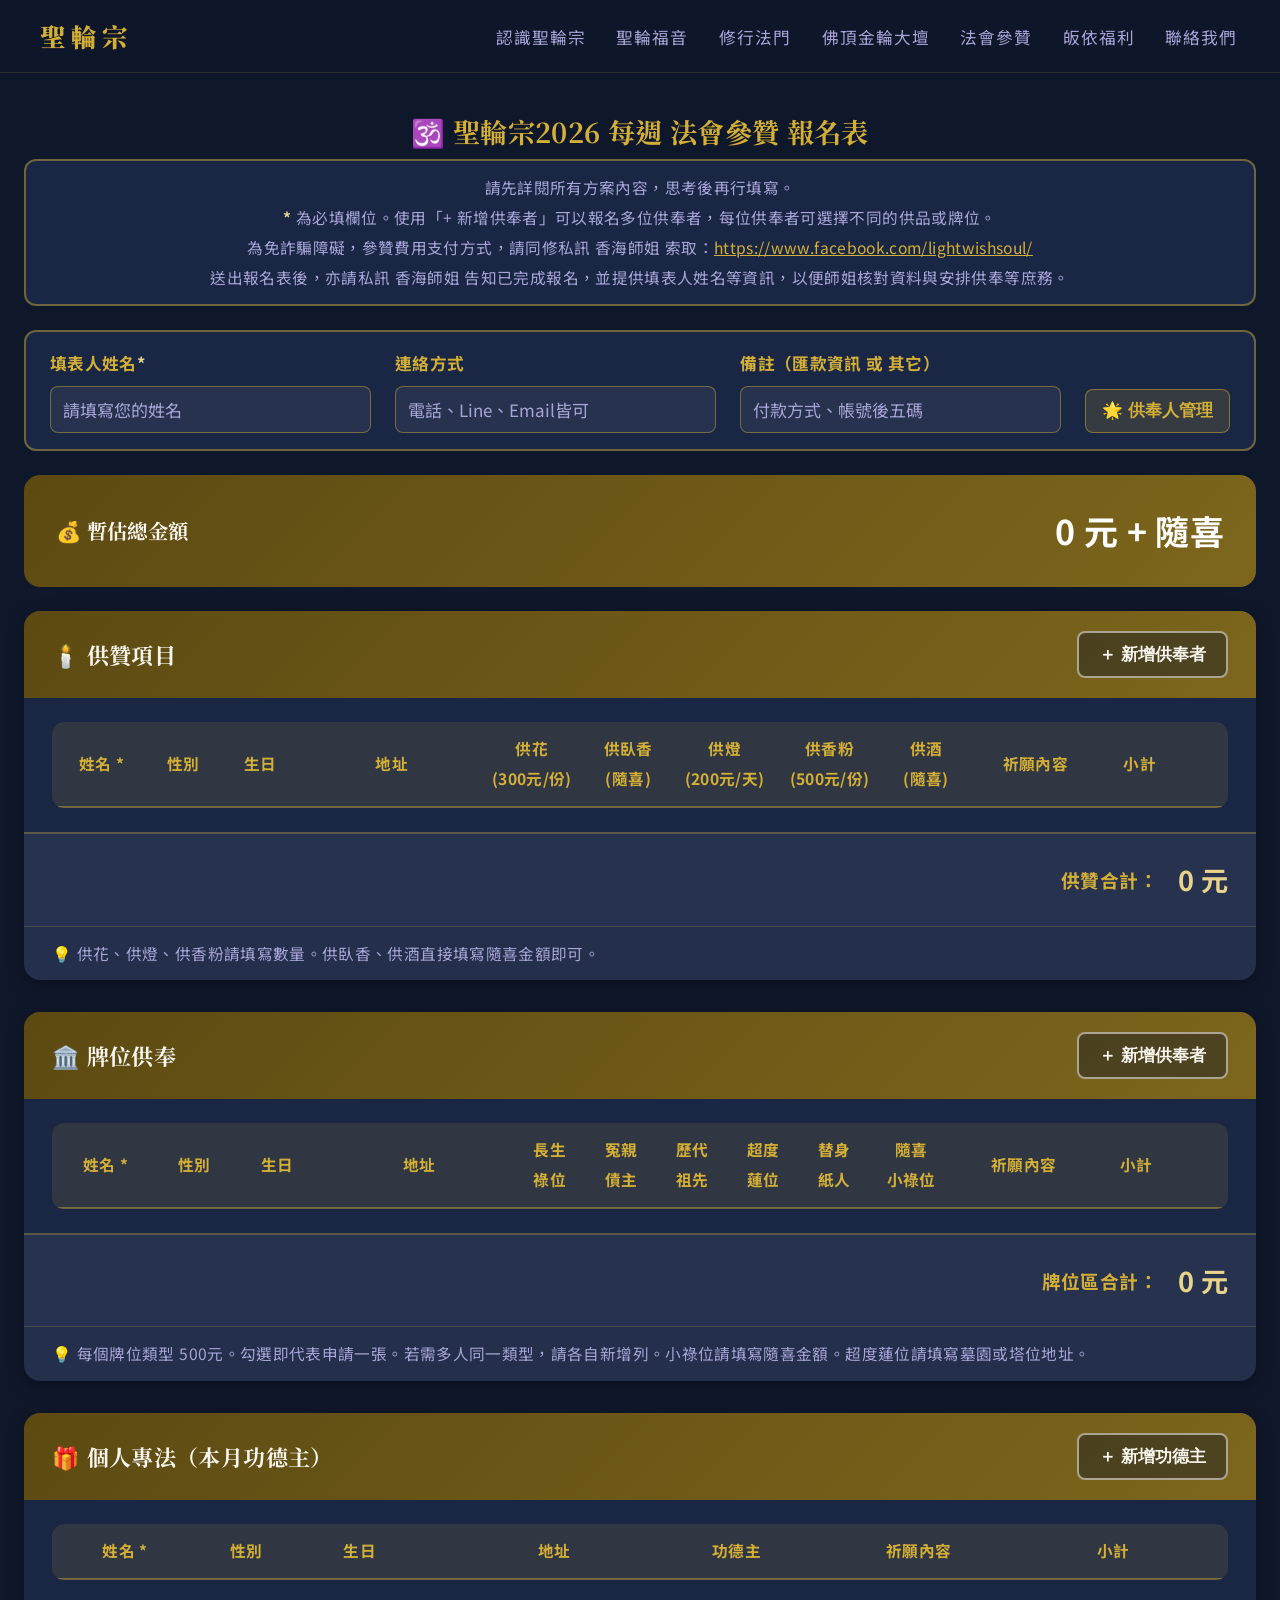
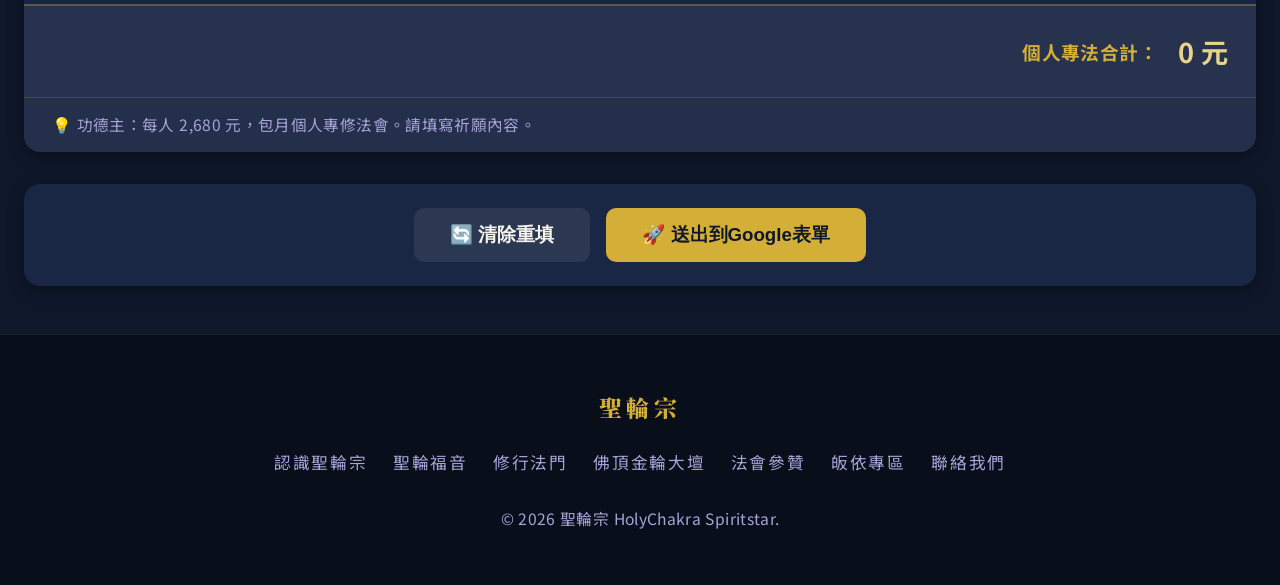
<file: forms/puja-form-month.html>
<!DOCTYPE html>
<html lang="zh-TW">
<head>
  <meta charset="UTF-8">
  <meta name="viewport" content="width=device-width, initial-scale=1.0">
  <title>聖輪宗2026 每週 法會參贊 報名表</title>
  <meta name="description" content="聖輪宗法會參贊報名表：線上填寫供贊項目、牌位供奉與個人專法。">
  <!-- 官網共用樣式：導覽列／頁尾／配色 token（--midnight/--gold/--ivory/--burgundy）／Noto 字型 -->
  <link rel="stylesheet" href="../css/style.css">
  <style>
    * { box-sizing: border-box; margin: 0; padding: 0; }
    /* 老花眼／低視力友善：基準字級 16px → 17px（同官網 html { font-size: 106.25% }） */
    html { font-size: 106.25%; }
    body {
      font-family: "PingFang TC", "Microsoft JhengHei", sans-serif;
      background: #e8e4df;
      color: #333;
      line-height: 1.6;
      min-width: 1100px;
    }
    .container { max-width: 1400px; margin: 0 auto; padding: 24px; }
    h1 { text-align: center; color: #5D4037; margin-bottom: 8px; font-size: 1.6rem; }
    .intro {
      text-align: center; color: #666; font-size: 0.92rem; margin-bottom: 24px;
      padding: 12px; background: #fff; border-radius: 12px; border: 2px solid #d7ccc8;
    }
    .intro strong { color: #d32f2f; }

    /* Form Info Bar */
    .form-info-bar {
      display: flex; gap: 24px; padding: 16px 24px; background: #fff;
      border-radius: 12px; margin-bottom: 24px; border: 2px solid #bcaaa4;
    }
    .form-info-item { flex: 1; }
    .form-info-item label { display: block; font-weight: bold; color: #5D4037; margin-bottom: 6px; font-size: 0.98rem; }
    .form-info-item input {
      width: 100%; padding: 10px 12px; border: 1px solid #ccc;
      border-radius: 8px; font-size: 1rem; font-family: inherit;
      transition: border-color 0.3s, box-shadow 0.3s;
    }
    .form-info-item input:focus {
      outline: none; border-color: #8B4513;
      box-shadow: 0 0 0 3px rgba(139,69,19,0.1);
    }

    /* Section Blocks */
    .section-block {
      background: #fff; border-radius: 16px; margin-bottom: 32px;
      overflow: hidden; box-shadow: 0 4px 16px rgba(0,0,0,0.1);
    }
    .section-header {
      padding: 20px 28px; color: #fff;
      display: flex; justify-content: space-between; align-items: center;
    }
    .section-header h2 { font-size: 1.3rem; display: flex; align-items: center; gap: 10px; }
    .section-header .section-actions { display: flex; gap: 12px; }

    .offering-section .section-header { background: linear-gradient(135deg, #8B4513, #A0522D); }
    .plaque-section .section-header { background: linear-gradient(135deg, #4E342E, #6D4C41); }
    .personal-section .section-header { background: linear-gradient(135deg, #5E35B1, #7E57C2); }

    .add-btn {
      padding: 10px 20px; border: 2px solid rgba(255,255,255,0.6);
      background: rgba(255,255,255,0.15); color: #fff; border-radius: 8px;
      font-size: 1rem; font-weight: bold; cursor: pointer; transition: all 0.3s;
    }
    .add-btn:hover { background: rgba(255,255,255,0.3); border-color: #fff; }

    .section-content { padding: 24px 28px; }

    .supporter-table { width: 100%; border-collapse: collapse; background: #fafaf8; border-radius: 12px; overflow: hidden; }
    .supporter-table thead th {
      padding: 12px 8px; text-align: center; font-size: 0.92rem;
      background: #f0ebe8; color: #5D4037; border-bottom: 2px solid #d7ccc8;
    }
    .supporter-table thead th:first-child { border-radius: 12px 0 0 0; }
    .supporter-table thead th:last-child { border-radius: 0 12px 0 0; }
    /* 表頭價目小字（如「300元/份」）：瀏覽器預設 <small> 為 0.8em 會低於下限，改為與表頭同級 */
    .supporter-table thead th small { font-size: 1em; }
    .supporter-table tbody tr { border-bottom: 1px solid #eee; transition: background 0.2s; }
    .supporter-table tbody tr:hover { background: #fff8f0; }
    .supporter-table tbody td { padding: 10px 8px; vertical-align: top; text-align: center; }
    .supporter-row td { background: #fff; }

    .supporter-table input[type="text"],
    .supporter-table input[type="number"],
    .supporter-table select,
    .supporter-table textarea {
      width: 100%; padding: 8px 10px; border: 1px solid #ccc;
      border-radius: 6px; font-size: 0.98rem; font-family: inherit;
      background: #fff; transition: border-color 0.3s, box-shadow 0.3s;
    }
    .supporter-table input:focus,
    .supporter-table textarea:focus {
      outline: none; border-color: #8B4513;
      box-shadow: 0 0 0 3px rgba(139,69,19,0.1);
    }
    .supporter-table input:disabled { background: #f5f5f5; color: #999; }

    .supporter-table textarea {
      resize: vertical; min-height: 36px;
    }

    .subtotal {
      font-size: 1.1rem; font-weight: bold; color: #d32f2f;
      text-align: center !important; min-width: 70px;
    }

    .remove-btn {
      background: #ffebee; color: #c62828; border: 1px solid #ffcdd2;
      width: 36px; height: 36px; border-radius: 50%; cursor: pointer;
      font-size: 1.2rem; line-height: 1; transition: all 0.3s;
    }
    .remove-btn:hover { background: #c62828; color: #fff; }

    .section-summary {
      display: flex; justify-content: flex-end; align-items: center;
      gap: 20px; padding: 20px 28px; background: #f5f0ec;
      border-top: 2px solid #d7ccc8;
    }
    .section-summary .label { font-size: 1.1rem; font-weight: bold; color: #5D4037; }
    .section-summary .amount { font-size: 1.6rem; font-weight: bold; color: #d32f2f; }

    .section-notes {
      padding: 12px 28px; background: #fff8f5; border-top: 1px solid #f0e8e4;
      font-size: 0.92rem; color: #8d6e63;
    }

    .grand-total-bar {
      display: flex; justify-content: space-between; align-items: center;
      padding: 24px 32px; background: linear-gradient(135deg, #3E2723, #5D4037);
      border-radius: 16px; margin-bottom: 24px;
    }
    .grand-total-bar h3 { color: #fff; font-size: 1.2rem; }
    .grand-total-bar .total-amount { font-size: 2rem; font-weight: bold; color: #ffcdd2; }

    .bottom-actions {
      display: flex; justify-content: center; gap: 16px; padding: 24px;
      background: #fff; border-radius: 16px; box-shadow: 0 4px 16px rgba(0,0,0,0.1); margin-bottom: 24px;
    }
    .action-btn {
      padding: 14px 36px; border: none; border-radius: 10px;
      font-size: 1.1rem; font-weight: bold; cursor: pointer; transition: all 0.3s;
    }
    .action-btn.preview { background: #6D4C41; color: #fff; }
    .action-btn.preview:hover { background: #5D4037; }
    .action-btn.submit { background: #2E7D32; color: #fff; }
    .action-btn.submit:hover { background: #1B5E20; }
    .action-btn.reset { background: #e0e0e0; color: #666; }
    .action-btn.reset:hover { background: #bdbdbd; }

    .json-preview {
      background: #263238; color: #aed581; padding: 20px; border-radius: 12px;
      font-family: "Courier New", monospace; font-size: 0.92rem;
      white-space: pre-wrap; word-break: break-all; max-height: 500px;
      overflow-y: auto; display: none;
    }
    .json-preview.show { display: block; }

    input.error, select.error { border-color: #d32f2f !important; background: #ffebee !important; }

    .supporter-manager-btn {
      padding: 10px 16px; background: #5E35B1; color: #fff;
      border: none; border-radius: 8px; font-size: 0.98rem; font-weight: bold;
      cursor: pointer; white-space: nowrap; transition: background 0.3s;
    }
    .supporter-manager-btn:hover { background: #7E57C2; }

    /* Modal Overlay */
    .modal-overlay {
      display: none; position: fixed; top: 0; left: 0; right: 0; bottom: 0;
      background: rgba(0,0,0,0.5); z-index: 1000; justify-content: center; align-items: center;
    }
    .modal-overlay.show { display: flex; }
    .modal {
      background: #fff; border-radius: 16px; width: 90%; max-width: 600px;
      max-height: 80vh; overflow: hidden; display: flex; flex-direction: column;
      box-shadow: 0 8px 32px rgba(0,0,0,0.2);
    }
    .modal-header {
      padding: 20px 24px; background: linear-gradient(135deg, #5E35B1, #7E57C2);
      color: #fff; display: flex; justify-content: space-between; align-items: center;
    }
    .modal-header h3 { font-size: 1.2rem; margin: 0; }
    .modal-close {
      background: rgba(255,255,255,0.2); border: none; color: #fff;
      width: 36px; height: 36px; border-radius: 50%; font-size: 1.2rem;
      cursor: pointer; transition: background 0.3s;
    }
    .modal-close:hover { background: rgba(255,255,255,0.4); }
    .modal-body { padding: 20px 24px; overflow-y: auto; flex: 1; }
    .modal-footer { padding: 16px 24px; border-top: 1px solid #eee; }

    /* Supporter List */
    .supporter-list { list-style: none; margin: 0; padding: 0; }
    .supporter-list-item {
      display: flex; align-items: center; gap: 12px; padding: 14px;
      background: #fafaf8; border-radius: 10px; margin-bottom: 10px;
      transition: background 0.2s;
    }
    .supporter-list-item:hover { background: #f0ebe8; }
    .supporter-avatar {
      width: 44px; height: 44px; background: #8B4513; color: #fff;
      border-radius: 50%; display: flex; align-items: center; justify-content: center;
      font-size: 1.2rem; flex-shrink: 0;
    }
    .supporter-info { flex: 1; min-width: 0; }
    .supporter-name { font-weight: bold; color: #5D4037; margin-bottom: 4px; }
    .supporter-detail { font-size: 0.92rem; color: #888; white-space: nowrap; overflow: hidden; text-overflow: ellipsis; }
    .supporter-actions { display: flex; gap: 8px; }
    .supporter-actions button {
      padding: 8px 12px; border: none; border-radius: 6px;
      font-size: 0.92rem; cursor: pointer; transition: all 0.3s;
    }
    .btn-fill { background: #e8f5e9; color: #2e7d32; }
    .btn-fill:hover { background: #c8e6c9; }
    .btn-edit { background: #fff3e0; color: #f57c00; }
    .btn-edit:hover { background: #ffe0b2; }
    .btn-delete { background: #ffebee; color: #c62828; }
    .btn-delete:hover { background: #ffcdd2; }

    /* Add/Edit Form */
    .supporter-form { display: none; }
    .supporter-form.show { display: block; }
    .supporter-form h4 { color: #5D4037; margin-bottom: 16px; font-size: 1rem; }
    .form-row-custom { display: flex; gap: 12px; margin-bottom: 12px; }
    .form-row-custom .form-group { flex: 1; }
    .form-row-custom label { display: block; font-size: 0.92rem; color: #666; margin-bottom: 4px; }
    .form-row-custom input, .form-row-custom select {
      width: 100%; padding: 10px; border: 1px solid #ccc; border-radius: 8px;
      font-size: 0.98rem; font-family: inherit;
    }
    .form-row-custom input:focus, .form-row-custom select:focus {
      outline: none; border-color: #5E35B1;
    }
    .form-actions { display: flex; gap: 12px; justify-content: flex-end; margin-top: 16px; }
    .btn-save { background: #5E35B1; color: #fff; padding: 10px 24px; border: none; border-radius: 8px; font-weight: bold; cursor: pointer; }
    .btn-cancel { background: #e0e0e0; color: #666; padding: 10px 24px; border: none; border-radius: 8px; cursor: pointer; }

    /* Empty State */
    .supporter-empty {
      text-align: center; padding: 40px 20px; color: #888;
    }
    .supporter-empty p { margin-bottom: 16px; }
    .btn-add-first {
      background: #5E35B1; color: #fff; padding: 12px 24px;
      border: none; border-radius: 8px; font-weight: bold; cursor: pointer;
    }

    @media (max-width: 1099px) {
      body { min-width: unset; }
      .container { padding: 12px; }
      .form-info-bar { flex-direction: column; gap: 12px; }
      .supporter-table { font-size: 0.92rem; }
      .supporter-table thead { display: none; }
      .supporter-table, .supporter-table tbody { display: block; }
      .supporter-table tbody tr {
        display: block; background: #fff; border: 1px solid #e0e0e0;
        border-radius: 12px; margin-bottom: 16px; padding: 16px;
      }
      .supporter-table tbody td {
        display: flex; justify-content: space-between; align-items: center;
        padding: 8px 0; border-bottom: 1px solid #f0f0f0; text-align: left;
      }
      .supporter-table tbody td::before {
        content: attr(data-label); font-weight: bold; color: #8B4513;
      }
      .supporter-table tbody td:last-child { justify-content: flex-end; border-bottom: none; }
      .supporter-table td.subtotal { font-size: 1.2rem; padding: 12px 0; }
    }
  
    /* ==================================================================
       官網配色覆寫（2026-10-29）
       原檔為淺色（米／棕）主題；本站為深夜藍底，故覆寫為官網四色：
         深夜藍 #0F172A（底）／古金 #D4AF37（標題、CTA）
         象牙白 #F8F5EE（文字）／藏紅 #7A1F2B（強調）
       只覆寫顏色與導覽列留白；不動版面結構、欄位與計算邏輯。
       ================================================================== */

    body { background-color: var(--midnight); color: var(--ivory);
           font-family: 'Noto Sans TC', sans-serif; line-height: var(--line); }
    .container { padding-top: 112px; }          /* 讓 72px 固定導覽列不蓋住內容 */

    h1 { color: var(--gold); }
    .intro { color: var(--text-muted); background: var(--midnight-light);
             border-color: rgba(212,175,55,.45); }
    .intro strong { color: var(--gold-soft); }
    .intro a { color: var(--gold); text-decoration: underline; }

    /* 填表人資訊列 */
    .form-info-bar { background: var(--midnight-light); border-color: rgba(212,175,55,.45); }
    .form-info-item label { color: var(--gold); }
    .form-info-item label span { color: var(--gold-soft) !important; }

    /* 輸入元件（對齊官網表單樣式） */
    .form-info-item input,
    .supporter-table input[type="text"],
    .supporter-table input[type="number"],
    .supporter-table select,
    .supporter-table textarea,
    .form-row-custom input,
    .form-row-custom select {
      background: rgba(248,245,238,.06); color: var(--ivory);
      border: 1px solid rgba(212,175,55,.45);
    }
    .form-info-item input:focus,
    .supporter-table input:focus,
    .supporter-table textarea:focus,
    .form-row-custom input:focus,
    .form-row-custom select:focus {
      outline: none; border-color: var(--gold); box-shadow: 0 0 0 3px rgba(212,175,55,.18);
    }
    .form-info-item input::placeholder,
    .supporter-table input::placeholder,
    .supporter-table textarea::placeholder,
    .form-row-custom input::placeholder { color: var(--text-muted); }
    select option { background: var(--midnight); color: var(--ivory); }
    .supporter-table input:disabled { background: rgba(248,245,238,.04); color: var(--text-muted); }
    input.error, select.error { border-color: var(--burgundy) !important;
      background: rgba(122,31,43,.3) !important; }

    /* 區塊與區塊標題 */
    .section-block { background: var(--midnight-light); box-shadow: 0 4px 16px rgba(0,0,0,.35); }
    .section-header { color: var(--ivory); }
    /* 黃色系底上，古金字只有 2.6～4.1:1（低於 4.5 門檻）→ 標題改象牙白 */
    .section-header h2 { color: var(--ivory); }
    .offering-section .section-header { background: linear-gradient(135deg, #5c4a12, #7d661c); }
    .plaque-section .section-header { background: linear-gradient(135deg, #5c4a12, #7d661c); }
    .personal-section .section-header { background: linear-gradient(135deg, #5c4a12, #7d661c); }
    /* 「＋新增供奉者」：原白底疊黃底→象牙白字僅 3.41:1，改深底以提高對比（8.58:1）*/
    .add-btn { border-color: rgba(248,245,238,.55); background: rgba(15,23,42,.42); color: var(--ivory); }
    .add-btn:hover { background: rgba(15,23,42,.6); border-color: var(--ivory); }

    /* 供奉者表格 */
    .supporter-table { background: transparent; }
    .supporter-table thead th { background: rgba(212,175,55,.12); color: var(--gold);
      border-bottom: 2px solid rgba(212,175,55,.45); }
    .supporter-table tbody tr { border-bottom: 1px solid rgba(248,245,238,.12); }
    .supporter-table tbody tr:hover { background: rgba(212,175,55,.08); }
    .supporter-row td { background: transparent; }
    .supporter-table td.subtotal { color: var(--gold-soft); }
    .remove-btn { background: rgba(122,31,43,.35); color: var(--ivory);
      border: 1px solid rgba(212,175,55,.3); }
    .remove-btn:hover { background: #9C2B39; color: var(--ivory); }

    /* 小計、備註、總金額 */
    .section-summary { background: rgba(248,245,238,.05); border-top: 2px solid rgba(212,175,55,.3); }
    .section-summary .label { color: var(--gold); }
    .section-summary .amount { color: var(--gold-soft); }
    .section-notes { background: rgba(248,245,238,.04);
      border-top: 1px solid rgba(212,175,55,.2); color: var(--text-muted); }
    .grand-total-bar { background: linear-gradient(135deg, #5c4a12, #7d661c); }
    .grand-total-bar h3 { color: var(--ivory); }
    .grand-total-bar .total-amount { color: #FFFFFF; }   /* 黃底上 5.03:1（原古金淺 3.73:1）*/

    /* 底部動作列 */
    .bottom-actions { background: var(--midnight-light); box-shadow: 0 4px 16px rgba(0,0,0,.35); }
    .action-btn.preview { background: rgba(212,175,55,.15); color: var(--gold);
      border: 1px solid rgba(212,175,55,.5); }
    .action-btn.preview:hover { background: rgba(212,175,55,.28); }
    .action-btn.submit { background: var(--gold); color: var(--midnight); }
    .action-btn.submit:hover { background: var(--gold-soft); }
    .action-btn.reset { background: rgba(248,245,238,.08); color: var(--ivory); }
    .action-btn.reset:hover { background: rgba(248,245,238,.16); }
    .json-preview { background: rgba(248,245,238,.06); color: var(--gold-soft); }

    /* 供奉者管理（modal） */
    .supporter-manager-btn { background: rgba(212,175,55,.15); color: var(--gold);
      border: 1px solid rgba(212,175,55,.5); }
    .supporter-manager-btn:hover { background: rgba(212,175,55,.28); }
    .modal { background: var(--midnight-light); }
    .modal-header { background: linear-gradient(135deg, #1a2744, #2b3a63); color: var(--ivory); }
    .modal-footer { border-top: 1px solid rgba(248,245,238,.12); }
    .supporter-list-item { background: rgba(248,245,238,.05); }
    .supporter-list-item:hover { background: rgba(248,245,238,.1); }
    .supporter-avatar { background: rgba(212,175,55,.2); color: var(--gold); }
    .supporter-name { color: var(--gold); }
    .supporter-detail { color: var(--text-muted); }
    .btn-fill { background: rgba(212,175,55,.18); color: var(--gold); }
    .btn-fill:hover { background: rgba(212,175,55,.3); }
    .btn-edit { background: rgba(248,245,238,.1); color: var(--ivory); }
    .btn-edit:hover { background: rgba(248,245,238,.2); }
    .btn-delete { background: rgba(122,31,43,.35); color: var(--ivory); }
    .btn-delete:hover { background: #9C2B39; }
    .supporter-form h4 { color: var(--gold); }
    .form-row-custom label { color: var(--text-muted); }
    .btn-save { background: var(--gold); color: var(--midnight); }
    .btn-cancel { background: rgba(248,245,238,.08); color: var(--ivory); }
    .supporter-empty { color: var(--text-muted); }
    .btn-add-first { background: var(--gold); color: var(--midnight); }

    /* 行動版（≤1099px）卡片式表格 */
    @media (max-width: 1099px) {
      .container { padding-top: 112px; }
      .supporter-table tbody tr { background: var(--midnight-light);
        border: 1px solid rgba(212,175,55,.3); }
      .supporter-table tbody td { border-bottom: 1px solid rgba(248,245,238,.1); }
      .supporter-table tbody td::before { color: var(--gold); }
    }
</style>
</head>
<body data-base="../">

<!-- Navigation（官網共用，top-menu.js 渲染）-->
<nav id="top-nav"></nav>

<div class="container">
  <h1>🕉️ 聖輪宗2026 每週 法會參贊 報名表</h1>
  <div class="intro">
    請先詳閱所有方案內容，思考後再行填寫。<br>
    <strong>*</strong> 為必填欄位。使用「+ 新增供奉者」可以報名多位供奉者，每位供奉者可選擇不同的供品或牌位。<br>
    為免詐騙障礙，參贊費用支付方式，請同修私訊 香海師姐 索取：<a href="https://www.facebook.com/lightwishsoul/" target="_blank">https://www.facebook.com/lightwishsoul/</a><br>
    送出報名表後，亦請私訊 香海師姐 告知已完成報名，並提供填表人姓名等資訊，以便師姐核對資料與安排供奉等庶務。<br>
  </div>

  <!-- 表單填寫人資訊 -->
  <div class="form-info-bar">
    <div class="form-info-item">
      <label>填表人姓名<span style="color:#d32f2f">*</span></label>
      <input type="text" id="formFiller" placeholder="請填寫您的姓名" oninput="updateFormInfo()">
    </div>
    <div class="form-info-item">
      <label>連絡方式</label>
      <input type="text" id="formContact" placeholder="電話、Line、Email皆可" oninput="updateFormInfo()">
    </div>
    <div class="form-info-item">
      <label>備註（匯款資訊 或 其它）</label>
      <input type="text" id="formRemark" placeholder="付款方式、帳號後五碼" oninput="updateFormInfo()">
    </div>
    <div class="form-info-item" style="flex:0;align-self:flex-end;">
      <button class="supporter-manager-btn" onclick="openSupporterManager()">
        🌟 供奉人管理
      </button>
    </div>
  </div>

  <!-- 總金額 bar -->
  <div class="grand-total-bar">
    <h3>💰 暫估總金額</h3>
    <div class="total-amount" id="grand-total">0 元 + 隨喜</div>
  </div>

  <!-- ==================== 供品區 ==================== -->
  <div class="section-block offering-section">
    <div class="section-header">
      <h2>🕯️ 供贊項目</h2>
      <div class="section-actions">
        <button class="add-btn" onclick="addSupporter('offering')">＋ 新增供奉者</button>
      </div>
    </div>
    <div class="section-content">
      <table class="supporter-table">
        <thead>
          <tr>
            <th style="min-width:90px;">姓名 *</th>
            <th style="min-width:60px;">性別</th>
            <th style="min-width:80px;">生日</th>
            <th style="min-width:160px;">地址</th>
            <th style="min-width:70px;">供花<br><small>(300元/份)</small></th>
            <th style="min-width:80px;">供臥香<br><small>(隨喜)</small></th>
            <th style="min-width:70px;">供燈<br><small>(200元/天)</small></th>
            <th style="min-width:60px;">供香粉<br><small>(500元/份)</small></th>
            <th style="min-width:80px;">供酒<br><small>(隨喜)</small></th>
            <th style="min-width:120px;">祈願內容</th>
            <th style="min-width:70px;">小計</th>
            <th style="width:50px;"></th>
          </tr>
        </thead>
        <tbody id="offering-tbody"></tbody>
      </table>
    </div>
    <div class="section-summary">
      <span class="label">供贊合計：</span>
      <span class="amount" id="offering-total">0 元</span>
    </div>
    <div class="section-notes">
      💡 供花、供燈、供香粉請填寫數量。供臥香、供酒直接填寫隨喜金額即可。
    </div>
  </div>

  <!-- ==================== 牌位區 ==================== -->
  <div class="section-block plaque-section">
    <div class="section-header">
      <h2>🏛️ 牌位供奉</h2>
      <div class="section-actions">
        <button class="add-btn" onclick="addSupporter('plaque')">＋ 新增供奉者</button>
      </div>
    </div>
    <div class="section-content">
      <table class="supporter-table">
        <thead>
          <tr>
            <th style="min-width:90px;">姓名 *</th>
            <th style="min-width:60px;">性別</th>
            <th style="min-width:80px;">生日</th>
            <th style="min-width:160px;">地址</th>
            <th style="min-width:60px;">長生<br>祿位</th>
            <th style="min-width:60px;">冤親<br>債主</th>
            <th style="min-width:60px;">歷代<br>祖先</th>
            <th style="min-width:60px;">超度<br>蓮位</th>
            <th style="min-width:60px;">替身<br>紙人</th>
            <th style="min-width:70px;">隨喜<br>小祿位</th>
            <th style="min-width:120px;">祈願內容</th>
            <th style="min-width:70px;">小計</th>
            <th style="width:50px;"></th>
          </tr>
        </thead>
        <tbody id="plaque-tbody"></tbody>
      </table>
    </div>
    <div class="section-summary">
      <span class="label">牌位區合計：</span>
      <span class="amount" id="plaque-total">0 元</span>
    </div>
    <div class="section-notes">
      💡 每個牌位類型 500元。勾選即代表申請一張。若需多人同一類型，請各自新增列。小祿位請填寫隨喜金額。超度蓮位請填寫墓園或塔位地址。
    </div>
  </div>

  <!-- ==================== 個人專法區 ==================== -->
  <div class="section-block personal-section">
    <div class="section-header">
      <h2>🎁 個人專法（本月功德主）</h2>
      <div class="section-actions">
        <button class="add-btn" onclick="addSupporter('personal')">＋ 新增功德主</button>
      </div>
    </div>
    <div class="section-content">
      <table class="supporter-table">
        <thead>
          <tr>
            <th style="min-width:90px;">姓名 *</th>
            <th style="min-width:60px;">性別</th>
            <th style="min-width:80px;">生日</th>
            <th style="min-width:160px;">地址</th>
            <th style="min-width:60px;">功德主</th>
            <th style="min-width:160px;">祈願內容</th>
            <th style="min-width:80px;">小計</th>
            <th style="width:50px;"></th>
          </tr>
        </thead>
        <tbody id="personal-tbody"></tbody>
      </table>
    </div>
    <div class="section-summary">
      <span class="label">個人專法合計：</span>
      <span class="amount" id="personal-total">0 元</span>
    </div>
    <div class="section-notes">
      💡 功德主：每人 2,680 元，包月個人專修法會。請填寫祈願內容。
    </div>
  </div>

  <!-- 底部動作 -->
  <div class="bottom-actions">
    <button class="action-btn reset" onclick="resetForm()">🔄 清除重填</button>
    <button class="action-btn submit" onclick="submitToGoogle()">🚀 送出到Google表單</button>
    <!--<button class="action-btn preview" onclick="toggleJSON()">📋 預覽 JSON</button>
    <button class="action-btn submit" onclick="showJSON()">📤 產生 JSON</button> -->
  </div>

<!-- JSON 預覽 -->
  <div class="json-preview" id="json-preview"></div>

</div>

<!-- 供奉者管理 Modal -->
<div class="modal-overlay" id="supporterModal">
  <div class="modal">
    <div class="modal-header">
      <h3>🌟 供奉者管理</h3> 
      <button class="modal-close" onclick="closeSupporterModal()">×</button>
    </div>
    <div class="modal-body">
      <!-- 供奉人列表 -->
      <div>(資料儲存在您【私人】的本機瀏覽器中，之後不用再重複輸入。)<br><span style="color:red">(不要在【公開共用】的電腦上使用本功能，已存之資料請手動刪除。<br>送出資料後，請按最下方的「清除重填」按鈕，刪除本機記錄)</span></div>
      <div id="supporterListView">
        <ul class="supporter-list" id="supporterList"></ul>
        <div class="supporter-empty" id="supporterEmpty">
          <p>還沒有儲存的供奉者</p>
          <button class="btn-add-first" onclick="showAddForm()">+ 新增第一位供奉者</button>
        </div>
      </div>

      <!-- 新增/編輯表單 -->
      <div class="supporter-form" id="supporterForm">
        <h4 id="formTitle">新增供奉者</h4>
        <input type="hidden" id="editIndex" value="-1">
        <div class="form-row-custom">
          <div class="form-group">
            <label>姓名 *</label>
            <input type="text" id="sName" placeholder="供奉者姓名">
          </div>
          <div class="form-group">
            <label>性別</label>
            <select id="sGender">
              <option value="">-</option>
              <option value="男">男</option>
              <option value="女">女</option>
            </select>
          </div>
        </div>
        <div class="form-row-custom">
          <div class="form-group">
            <label>生日</label>
            <input type="text" id="sBirthday" placeholder="如：45/8/8">
          </div>
          <div class="form-group">
            <label>地址</label>
            <input type="text" id="sAddress" placeholder="地址">
          </div>
        </div>
        <div class="form-actions">
          <button class="btn-cancel" onclick="hideForm()">取消</button>
          <button class="btn-save" onclick="saveSupporter()">儲存</button>
        </div>
      </div>
    </div>
    <div class="modal-footer" id="modalFooter">
      <button class="btn-save" onclick="showAddForm()" style="width:100%;">+ 新增供奉者</button>
    </div>
  </div>
</div>

</body>
<script>
// ==================== Constants ====================
const PRICE_FLOWER = 300;
const PRICE_LAMP = 200;
const PRICE_INCENSE_POWDER = 500;
const PRICE_PLAQUE = 500;
const PRICE_DHARMA = 2680;

let offeringCount = 0;
let plaqueCount = 0;
let personalCount = 0;

// ==================== Add Row ====================
function addSupporter(type) {
  if (type === 'offering') addOfferingRow();
  else if (type === 'plaque') addPlaqueRow();
  else if (type === 'personal') addPersonalRow();
}

function addOfferingRow() {
  offeringCount++;
  const tbody = document.getElementById('offering-tbody');
  const row = document.createElement('tr');
  row.className = 'supporter-row';
  row.id = `offering-row-${offeringCount}`;
  row.innerHTML = `
    <td data-label="姓名"><input type="text" placeholder="供奉者姓名" oninput="calcOfferings()"></td>
    <td data-label="性別">
      <select onchange="calcOfferings()">
        <option value="">-</option>
        <option value="男">男</option>
        <option value="女">女</option>
      </select>
    </td>
    <td data-label="生日"><input type="text" placeholder="如：農曆45/8/8 吉時" oninput="calcOfferings()"></td>
    <td data-label="地址"><input type="text" placeholder="地址" oninput="calcOfferings()"></td>
    <td data-label="供花"><input type="number" value="0" min="0" style="width:55px;text-align:center;" oninput="calcOfferings()">份</td>
    <td data-label="供臥香"><input type="text" value="0" placeholder="0" style="width:55px;text-align:center;" oninput="calcOfferings()">元</td>
    <td data-label="供燈"><input type="number" value="0" min="0" style="width:55px;text-align:center;" oninput="calcOfferings()">天</td>
    <td data-label="供香粉"><input type="number" value="0" min="0" style="width:55px;text-align:center;" oninput="calcOfferings()">份</td>
    <td data-label="供酒"><input type="text" value="0" placeholder="0" style="width:55px;text-align:center;" oninput="calcOfferings()">元</td>
    <td data-label="祈願內容"><input type="text" placeholder="祈願內容" oninput="calcOfferings()"></td>
    <td class="subtotal" data-label="小計">0 元</td>
    <td><button class="remove-btn" onclick="removeRow('offering-row-${offeringCount}', 'offering')">×</button></td>
  `;
  tbody.appendChild(row);
}

function addPlaqueRow() {
  plaqueCount++;
  const tbody = document.getElementById('plaque-tbody');
  const row = document.createElement('tr');
  row.className = 'supporter-row';
  row.id = `plaque-row-${plaqueCount}`;
  row.innerHTML = `
    <td data-label="姓名"><input type="text" placeholder="供奉者姓名" oninput="calcPlaques()"></td>
    <td data-label="性別">
      <select onchange="calcPlaques()">
        <option value="">-</option>
        <option value="男">男</option>
        <option value="女">女</option>
      </select>
    </td>
    <td data-label="生日"><input type="text" placeholder="如：農曆45/8/8 午時" oninput="calcPlaques()"></td>
    <td data-label="地址"><input type="text" placeholder="地址" oninput="calcPlaques()"></td>
    <td data-label="長生祿位"><input type="checkbox" value="500" onchange="calcPlaques()"></td>
    <td data-label="冤親債主"><input type="checkbox" value="500" onchange="calcPlaques()"></td>
    <td data-label="歷代祖先"><input type="checkbox" value="500" onchange="calcPlaques()"></td>
    <td data-label="超度蓮位"><input type="checkbox" value="500" onchange="calcPlaques()"></td>
    <td data-label="替身紙人"><input type="checkbox" value="500" onchange="calcPlaques()"></td>
    <td data-label="隨喜小祿位"><input type="text" value="0" placeholder="隨喜" style="width:55px;text-align:center;" oninput="calcPlaques()">元</td>
    <td data-label="祈願內容"><input type="text" placeholder="祈願內容" oninput="calcPlaques()"></td>
    <td class="subtotal" data-label="小計">0 元</td>
    <td><button class="remove-btn" onclick="removeRow('plaque-row-${plaqueCount}', 'plaque')">×</button></td>
  `;
  tbody.appendChild(row);
}

function addPersonalRow() {
  personalCount++;
  const tbody = document.getElementById('personal-tbody');
  const row = document.createElement('tr');
  row.className = 'supporter-row';
  row.id = `personal-row-${personalCount}`;
  row.innerHTML = `
    <td data-label="姓名"><input type="text" placeholder="功德主姓名" oninput="calcPersonal()"></td>
    <td data-label="性別">
      <select onchange="calcPersonal()">
        <option value="">-</option>
        <option value="男">男</option>
        <option value="女">女</option>
      </select>
    </td>
    <td data-label="生日"><input type="text" placeholder="如：國曆45/8/8 酉時" oninput="calcPersonal()"></td>
    <td data-label="地址"><input type="text" placeholder="地址" oninput="calcPersonal()"></td>
    <td data-label="功德主" style="text-align:center;"><input type="checkbox" checked onchange="calcPersonal()"></td>
    <td data-label="祈願內容"><input type="text" placeholder="祈願內容" oninput="calcPersonal()"></td>
    <td class="subtotal" data-label="小計">2,680 元</td>
    <td><button class="remove-btn" onclick="removeRow('personal-row-${personalCount}', 'personal')">×</button></td>
  `;
  tbody.appendChild(row);
}

function removeRow(rowId, type) {
  const row = document.getElementById(rowId);
  if (row) {
    row.remove();
    if (type === 'offering') calcOfferings();
    else if (type === 'plaque') calcPlaques();
    else if (type === 'personal') calcPersonal();
  }
}

// ==================== Calculate ====================
function calcOfferings() {
  const tbody = document.getElementById('offering-tbody');
  const rows = tbody.querySelectorAll('.supporter-row');
  let sectionTotal = 0;

  rows.forEach(row => {
    const numberInputs = row.querySelectorAll('input[type="number"]');
    const textInputs = row.querySelectorAll('input[type="text"]');
    
    // 依據 DOM 順序：供花(number) / 供臥香(text) / 供燈(number) / 供香粉(number) / 供酒(text)
    const flowerQty = parseInt(numberInputs[0].value) || 0;
    const lampQty = parseInt(numberInputs[1].value) || 0;
    const incensePowderQty = parseInt(numberInputs[2].value) || 0;
    
    // textInputs 順序：姓名(0) / 生日(1) / 地址(2) / 供臥香(3) / 供酒(4) / 祈願內容(5)
    const incenseAmt = parseInt(textInputs[3].value) || 0;
    const wineAmt = parseInt(textInputs[4].value) || 0;

    const rowTotal = flowerQty * PRICE_FLOWER + incenseAmt + lampQty * PRICE_LAMP + incensePowderQty * PRICE_INCENSE_POWDER + wineAmt;
    row.querySelector('.subtotal').textContent = rowTotal > 0 ? `${rowTotal} 元` : '0 元';
    sectionTotal += rowTotal;
  });

  document.getElementById('offering-total').textContent = `${sectionTotal} 元`;
  updateGrandTotal();
}

function calcPlaques() {
  const tbody = document.getElementById('plaque-tbody');
  const rows = tbody.querySelectorAll('.supporter-row');
  let sectionTotal = 0;

  rows.forEach(row => {
    const checkboxes = row.querySelectorAll('input[type="checkbox"]');
    const textInputs = row.querySelectorAll('input[type="text"]');
    // textInputs 順序：姓名(0) / 生日(1) / 地址(2) / 小祿位金額(3) / 祈願內容(4)
    const smallPlaqueAmt = parseInt(textInputs[3].value) || 0;
    
    let rowTotal = 0;
    let hasAny = false;

    checkboxes.forEach(cb => {
      if (cb.checked) {
        hasAny = true;
        rowTotal += parseInt(cb.value) || 0;
      }
    });

    if (smallPlaqueAmt > 0) {
      hasAny = true;
      rowTotal += smallPlaqueAmt;
    }

    const subtotalCell = row.querySelector('.subtotal');
    if (!hasAny) subtotalCell.textContent = '0 元';
    else subtotalCell.textContent = `${rowTotal} 元`;

    sectionTotal += rowTotal;
  });

  document.getElementById('plaque-total').textContent = `${sectionTotal} 元`;
  updateGrandTotal();
}

function calcPersonal() {
  const tbody = document.getElementById('personal-tbody');
  const rows = tbody.querySelectorAll('.supporter-row');
  let sectionTotal = 0;

  rows.forEach(row => {
    const nameInput = row.querySelector('input[type="text"]');
    const checkboxes = row.querySelectorAll('input[type="checkbox"]');
    const subtotalCell = row.querySelector('.subtotal');
    const name = nameInput ? nameInput.value.trim() : '';
    const isDharma = Array.from(checkboxes).some(cb => cb.checked);

    if (name && isDharma) {
      subtotalCell.textContent = '2,680 元';
      sectionTotal += PRICE_DHARMA;
    } else if (!name) {
      subtotalCell.textContent = '-';
    } else {
      subtotalCell.textContent = '0 元';
    }
  });

  document.getElementById('personal-total').textContent = `${sectionTotal} 元`;
  updateGrandTotal();
}

function updateGrandTotal() {
  const offeringTotal = parseInt(document.getElementById('offering-total').textContent) || 0;
  const plaqueTotal = parseInt(document.getElementById('plaque-total').textContent) || 0;
  const personalTotal = parseInt(document.getElementById('personal-total').textContent) || 0;
  document.getElementById('grand-total').textContent = `${offeringTotal + plaqueTotal + personalTotal} 元 + 隨喜`;
}

// ==================== JSON ====================
function generateJSON() {
  const formFiller = document.getElementById('formFiller').value.trim();
  const formContact = document.getElementById('formContact').value.trim();

  const data = {
    填寫時間: new Date().toISOString(),
    填表人: formFiller || null,
    連絡方式: formContact || null,
    供品區: [],
    牌位區: [],
    個人專法: []
  };

  // 供品區
  document.querySelectorAll('#offering-tbody .supporter-row').forEach(row => {
    const name = row.querySelector('input[type="text"]').value.trim();
    if (!name) return;

    const numberInputs = row.querySelectorAll('input[type="number"]');
    const textInputs = row.querySelectorAll('input[type="text"]');
    // textInputs: 姓名(0) / 生日(1) / 地址(2) / 供臥香(3) / 供酒(4) / 祈願內容(5)

    const wish = textInputs[5].value.trim();

    const entry = {
      姓名: name,
      性別: row.querySelector('select').value || null,
      生日: textInputs[1].value.trim() || null,
      地址: textInputs[2].value.trim() || null,
      供品: {},
      祈願內容: wish || null
    };

    const flowerQty = parseInt(numberInputs[0].value) || 0;
    const lampQty = parseInt(numberInputs[1].value) || 0;
    const incensePowderQty = parseInt(numberInputs[2].value) || 0;
    const incenseAmt = parseInt(textInputs[3].value) || 0;
    const wineAmt = parseInt(textInputs[4].value) || 0;

    if (flowerQty > 0) entry.供品.供花 = { 數量: flowerQty, 單價: PRICE_FLOWER, 小計: flowerQty * PRICE_FLOWER };
    if (incenseAmt > 0) entry.供品.供臥香 = { 隨喜金額: incenseAmt };
    if (lampQty > 0) entry.供品.供燈 = { 數量: lampQty, 單價: PRICE_LAMP, 小計: lampQty * PRICE_LAMP };
    if (incensePowderQty > 0) entry.供品.供香粉 = { 數量: incensePowderQty, 單價: PRICE_INCENSE_POWDER, 小計: incensePowderQty * PRICE_INCENSE_POWDER };
    if (wineAmt > 0) entry.供品.供酒 = { 隨喜金額: wineAmt };

    if (Object.keys(entry.供品).length > 0) {
      data.供品區.push(entry);
    }
  });

  // 牌位區
  document.querySelectorAll('#plaque-tbody .supporter-row').forEach(row => {
    const textInputs = row.querySelectorAll('input[type="text"]');
    const name = textInputs[0].value.trim();
    if (!name) return;

    // textInputs 順序：姓名(0) / 生日(1) / 地址(2) / 小祿位金額(3) / 祈願內容(4)
    const smallPlaqueAmt = parseInt(textInputs[3].value) || 0;
    const wish = textInputs[4].value.trim();

    const checkboxes = row.querySelectorAll('input[type="checkbox"]');

    const entry = {
      姓名: name,
      性別: row.querySelector('select').value || null,
      生日: textInputs[1].value.trim() || null,
      地址: textInputs[2].value.trim() || null,
      牌位: [],
      祈願內容: wish || null
    };

    const plaqueTypes = ['長生祿位', '冤親債主', '歷代祖先', '超度蓮位', '替身紙人'];
    checkboxes.forEach((cb, idx) => {
      if (cb.checked) {
        entry.牌位.push({
          類型: plaqueTypes[idx],
          金額: parseInt(cb.value)
        });
      }
    });

    if (smallPlaqueAmt > 0) {
      entry.牌位.push({
        類型: '隨喜小祿位',
        金額: smallPlaqueAmt
      });
    }

    if (entry.牌位.length > 0) {
      data.牌位區.push(entry);
    }
  });

  // 個人專法
  document.querySelectorAll('#personal-tbody .supporter-row').forEach(row => {
    const textInputs = row.querySelectorAll('input[type="text"]');
    const name = textInputs[0].value.trim();
    const checkboxes = row.querySelectorAll('input[type="checkbox"]');
    const isDharma = Array.from(checkboxes).some(cb => cb.checked);
    if (!name || !isDharma) return;

    data.個人專法.push({
      姓名: name,
      性別: row.querySelector('select').value || null,
      生日: textInputs[1].value.trim() || null,
      地址: textInputs[2].value.trim() || null,
      身份: '功德主',
      祈願內容: textInputs[3].value.trim() || null,
      金額: PRICE_DHARMA
    });
  });

  return data;
}

function toggleJSON() {
  const preview = document.getElementById('json-preview');
  if (preview.classList.contains('show')) {
    preview.classList.remove('show');
  } else {
    const data = generateJSON();
    preview.textContent = JSON.stringify(data, null, 2);
    preview.classList.add('show');
  }
}

function showJSON() {
  const data = generateJSON();
  const jsonStr = JSON.stringify(data, null, 2);
  const preview = document.getElementById('json-preview');
  preview.textContent = jsonStr;
  preview.classList.add('show');

  if (navigator.clipboard) {
    navigator.clipboard.writeText(jsonStr).then(() => {
      alert('✅ JSON 已複製到剪貼簿！');
    }).catch(() => {
      console.log(jsonStr);
    });
  }
}

const GAS_URL = 'https://script.google.com/macros/s/AKfycbzTdkK9PNdCnWzQt8wPyUk35Fle6iNYbg-UzmUoE4pepJoN4BWxteWATbq5KsXXQ1TC/exec';

function generateUUID() {
  return crypto.randomUUID ? crypto.randomUUID()
    : 'xxxxxxxx-xxxx-4xxx-yxxx-xxxxxxxxxxxx'.replace(/[xy]/g, c => {
      const r = Math.random() * 16 | 0;
      return (c === 'x' ? r : (r & 0x3 | 0x8)).toString(16);
    });
}

async function submitToGoogle() {
  const formFiller = document.getElementById('formFiller').value.trim();
  const formContact = document.getElementById('formContact').value.trim();
  const formRemark = document.getElementById('formRemark').value.trim();

  if (!formFiller) {
    alert('請填寫「填表人」姓名');
    return;
  }
  if (!formContact) {
    alert('請填寫「聯絡方式」');
    return;
  }

  const formBtns = document.querySelectorAll('.bottom-actions button');
  formBtns.forEach(b => b.disabled = true);

  // 同一批送出的記號（所有 record 共用）
  const submissionId = generateUUID().substring(0, 8).toUpperCase();

  let successCount = 0;
  let errorCount = 0;
  const errors = [];

  // === 供品區 ===
  document.querySelectorAll('#offering-tbody .supporter-row').forEach(row => {
    const textInputs = row.querySelectorAll('input[type="text"]');
    const name = textInputs[0].value.trim();
    if (!name) return;

    const numberInputs = row.querySelectorAll('input[type="number"]');
    const flowerQty = parseInt(numberInputs[0].value) || 0;
    const lampQty = parseInt(numberInputs[1].value) || 0;
    const powderQty = parseInt(numberInputs[2].value) || 0;
    const incenseAmt = parseInt(textInputs[3].value) || 0;
    const wineAmt = parseInt(textInputs[4].value) || 0;
    const wish = textInputs[5].value.trim();

    const subtotal = flowerQty * PRICE_FLOWER + lampQty * PRICE_LAMP + powderQty * PRICE_INCENSE_POWDER + incenseAmt + wineAmt;

    const record = {
      uuid: generateUUID(),
      submissionId, formFiller, formContact, formRemark, zone: '供品區', name,
      gender: row.querySelector('select').value || '',
      birthday: textInputs[1].value.trim() || '',
      address: textInputs[2].value.trim() || '',
      flower: flowerQty, lamp: lampQty, powder: powderQty,
      incense: incenseAmt, wine: wineAmt,
      smallTablet: 0, merit: '×', wish,
      subtotal,
      plaque1: 0, plaque2: 0, plaque3: 0, plaque4: 0, plaque5: 0
    };

    postRow(record).then(ok => {
      if (ok) successCount++; else { errorCount++; errors.push(name + '(供品區)'); }
    });
  });

  // === 牌位區 ===
  document.querySelectorAll('#plaque-tbody .supporter-row').forEach(row => {
    const textInputs = row.querySelectorAll('input[type="text"]');
    const name = textInputs[0].value.trim();
    if (!name) return;

    const smallTabletAmt = parseInt(textInputs[3].value) || 0;
    const wish = textInputs[4].value.trim();
    const checkboxes = row.querySelectorAll('input[type="checkbox"]');
    const plaqueTypes = ['長生祿位', '冤親債主', '歷代祖先', '超度蓮位', '替身紙人'];
    const selectedPlaques = [];
    let plaqueTotal = 0;
    checkboxes.forEach((cb, idx) => {
      if (cb.checked) {
        selectedPlaques.push(plaqueTypes[idx]);
        plaqueTotal += parseInt(cb.value) || 0;
      }
    });

    const subtotal = smallTabletAmt + plaqueTotal;

    const record = {
      uuid: generateUUID(),
      submissionId, formFiller, formContact, formRemark, zone: '牌位區', name,
      gender: row.querySelector('select').value || '',
      birthday: textInputs[1].value.trim() || '',
      address: textInputs[2].value.trim() || '',
      flower: 0, lamp: 0, powder: 0, incense: 0, wine: 0,
      smallTablet: smallTabletAmt,
      merit: '×', wish, subtotal,
      plaque1: checkboxes[0].checked ? 1 : 0,
      plaque2: checkboxes[1].checked ? 1 : 0,
      plaque3: checkboxes[2].checked ? 1 : 0,
      plaque4: checkboxes[3].checked ? 1 : 0,
      plaque5: checkboxes[4].checked ? 1 : 0
    };

    postRow(record).then(ok => {
      if (ok) successCount++; else { errorCount++; errors.push(name + '(牌位區)'); }
    });
  });

  // === 個人專法 ===
  document.querySelectorAll('#personal-tbody .supporter-row').forEach(row => {
    const textInputs = row.querySelectorAll('input[type="text"]');
    const name = textInputs[0].value.trim();
    if (!name) return;

    const checkboxes = row.querySelectorAll('input[type="checkbox"]');
    const isDharma = Array.from(checkboxes).some(cb => cb.checked);
    if (!isDharma) return;

    const wish = textInputs[3].value.trim();

    const record = {
      uuid: generateUUID(),
      submissionId, formFiller, formContact, formRemark, zone: '個人專法', name,
      gender: row.querySelector('select').value || '',
      birthday: textInputs[1].value.trim() || '',
      address: textInputs[2].value.trim() || '',
      flower: 0, lamp: 0, powder: 0, incense: 0, wine: 0,
      smallTablet: 0, merit: '○', wish,
      subtotal: PRICE_DHARMA,
      plaque1: 0, plaque2: 0, plaque3: 0, plaque4: 0, plaque5: 0
    };

    postRow(record).then(ok => {
      if (ok) successCount++; else { errorCount++; errors.push(name + '(個人專法)'); }
    });
  });

  // 等一下再檢查結果（非同步）
  setTimeout(() => {
    formBtns.forEach(b => b.disabled = false);
    if (errorCount === 0) {
      //alert('✅ 已成功送出 ' + successCount + ' 筆記錄！');
      alert('✅ 資料已送出！請私訊香海師姊確認，謝謝！');
      // resetForm();
    } else {
      alert('⚠️ 送出完成：成功 ' + successCount + ' 筆，失敗 ' + errorCount + ' 筆\n' + errors.join(', '));
    }
  }, 1500);
}

async function postRow(record) {
  try {
    const resp = await fetch(GAS_URL, {
      method: 'POST',
      mode: 'no-cors',
      headers: { 'Content-Type': 'text/plain' },
      body: JSON.stringify(record)
    });
    return true;
  } catch (e) {
    console.error('POST error:', e);
    return false;
  }
}

function resetForm() {
  if (confirm('確定要清除所有資料嗎？')) {
    document.getElementById('offering-tbody').innerHTML = '';
    document.getElementById('plaque-tbody').innerHTML = '';
    document.getElementById('personal-tbody').innerHTML = '';
    document.getElementById('json-preview').classList.remove('show');
    offeringCount = plaqueCount = personalCount = 0;
    updateGrandTotal();

    // 清除填表人資料
    document.getElementById('formFiller').value = '';
    document.getElementById('formContact').value = '';
    document.getElementById('formRemark').value = '';
    localStorage.removeItem(FILLER_KEY);
  }
}

// Init
// 供贊項目不預填空白列：使用者沒用到時不必手動刪除（要新增請按「＋ 新增供奉者」）

// ==================== Supporter Manager (localStorage) ====================
const SUPPORTER_KEY = 'puja_supporters';
const FILLER_KEY = 'puja_filler_data';

function getSupporters() {
  const data = localStorage.getItem(SUPPORTER_KEY);
  return data ? JSON.parse(data) : [];
}

function saveSupporters(supporters) {
  localStorage.setItem(SUPPORTER_KEY, JSON.stringify(supporters));
}

function getFillerData() {
  const data = localStorage.getItem(FILLER_KEY);
  return data ? JSON.parse(data) : { name: '', contact: '' };
}

function saveFillerData(name, contact) {
  localStorage.setItem(FILLER_KEY, JSON.stringify({ name, contact }));
}

function openSupporterManager() {
  const modal = document.getElementById('supporterModal');
  modal.classList.add('show');
  renderSupporterList();
  hideForm();
  loadFillerData();
}

function closeSupporterModal() {
  document.getElementById('supporterModal').classList.remove('show');
}

function loadFillerData() {
  const data = getFillerData();
  document.getElementById('formFiller').value = data.name || '';
  document.getElementById('formContact').value = data.contact || '';
}

function renderSupporterList() {
  const list = document.getElementById('supporterList');
  const empty = document.getElementById('supporterEmpty');
  const footer = document.getElementById('modalFooter');
  const supporters = getSupporters();

  if (supporters.length === 0) {
    list.style.display = 'none';
    empty.style.display = 'block';
    footer.style.display = 'block';
    return;
  }

  list.style.display = 'block';
  empty.style.display = 'none';
  footer.style.display = 'block';

  list.innerHTML = supporters.map((s, idx) => `
    <li class="supporter-list-item">
      <div class="supporter-avatar">👤</div>
      <div class="supporter-info">
        <div class="supporter-name">${s.name}</div>
        <div class="supporter-detail">${s.gender || ''} ${s.birthday || ''} ${s.address || ''}</div>
      </div>
      <div class="supporter-actions">
        <button class="btn-fill" onclick="fillToOffering(${idx})">供品區</button>
        <button class="btn-fill" onclick="fillToPlaque(${idx})">牌位區</button>
        <button class="btn-fill" onclick="fillToPersonal(${idx})">個人專法</button>
        <button class="btn-edit" onclick="editSupporter(${idx})">編輯</button>
        <button class="btn-delete" onclick="deleteSupporter(${idx})">刪除</button>
      </div>
    </li>
  `).join('');
}

function showAddForm() {
  document.getElementById('formTitle').textContent = '新增供奉者';
  document.getElementById('editIndex').value = '-1';
  document.getElementById('sName').value = '';
  document.getElementById('sGender').value = '';
  document.getElementById('sBirthday').value = '';
  document.getElementById('sAddress').value = '';
  document.getElementById('supporterListView').style.display = 'none';
  document.getElementById('supporterForm').classList.add('show');
  document.getElementById('modalFooter').style.display = 'none';
}

function showEditForm(supporter, index) {
  document.getElementById('formTitle').textContent = '編輯供奉者';
  document.getElementById('editIndex').value = index;
  document.getElementById('sName').value = supporter.name || '';
  document.getElementById('sGender').value = supporter.gender || '';
  document.getElementById('sBirthday').value = supporter.birthday || '';
  document.getElementById('sAddress').value = supporter.address || '';
  document.getElementById('supporterListView').style.display = 'none';
  document.getElementById('supporterForm').classList.add('show');
  document.getElementById('modalFooter').style.display = 'none';
}

function hideForm() {
  document.getElementById('supporterListView').style.display = 'block';
  document.getElementById('supporterForm').classList.remove('show');
  document.getElementById('modalFooter').style.display = 'block';
}

function saveSupporter() {
  const name = document.getElementById('sName').value.trim();
  if (!name) {
    alert('請填寫姓名');
    return;
  }

  const gender = document.getElementById('sGender').value;
  const birthday = document.getElementById('sBirthday').value.trim();
  const address = document.getElementById('sAddress').value.trim();

  const supporters = getSupporters();
  const editIndex = parseInt(document.getElementById('editIndex').value);

  const newSupporter = { name, gender, birthday, address };

  if (editIndex === -1) {
    supporters.push(newSupporter);
  } else {
    supporters[editIndex] = newSupporter;
  }

  saveSupporters(supporters);
  hideForm();
  renderSupporterList();
}

function editSupporter(index) {
  const supporters = getSupporters();
  showEditForm(supporters[index], index);
}

function deleteSupporter(index) {
  if (!confirm('確定要刪除這位供奉者嗎？')) return;
  const supporters = getSupporters();
  supporters.splice(index, 1);
  saveSupporters(supporters);
  renderSupporterList();
}

function fillToOffering(index) {
  const s = getSupporters()[index];
  addOfferingRow();
  const tbody = document.getElementById('offering-tbody');
  const rows = tbody.querySelectorAll('.supporter-row');
  const lastRow = rows[rows.length - 1];
  const textInputs = lastRow.querySelectorAll('input[type="text"]');
  const selects = lastRow.querySelectorAll('select');

  textInputs[0].value = s.name;
  selects[0].value = s.gender;
  textInputs[1].value = s.birthday;
  textInputs[2].value = s.address;
  calcOfferings();
  saveFillerData(document.getElementById('formFiller').value, document.getElementById('formContact').value);
  closeSupporterModal();
}

function fillToPlaque(index) {
  const s = getSupporters()[index];
  addPlaqueRow();
  const tbody = document.getElementById('plaque-tbody');
  const rows = tbody.querySelectorAll('.supporter-row');
  const lastRow = rows[rows.length - 1];
  const textInputs = lastRow.querySelectorAll('input[type="text"]');
  const selects = lastRow.querySelectorAll('select');

  textInputs[0].value = s.name;
  selects[0].value = s.gender;
  textInputs[1].value = s.birthday;
  textInputs[2].value = s.address;
  calcPlaques();
  saveFillerData(document.getElementById('formFiller').value, document.getElementById('formContact').value);
  closeSupporterModal();
}

function fillToPersonal(index) {
  const s = getSupporters()[index];
  addPersonalRow();
  const tbody = document.getElementById('personal-tbody');
  const rows = tbody.querySelectorAll('.supporter-row');
  const lastRow = rows[rows.length - 1];
  const textInputs = lastRow.querySelectorAll('input[type="text"]');
  const selects = lastRow.querySelectorAll('select');

  textInputs[0].value = s.name;
  selects[0].value = s.gender;
  textInputs[1].value = s.birthday;
  textInputs[2].value = s.address;
  calcPersonal();
  saveFillerData(document.getElementById('formFiller').value, document.getElementById('formContact').value);
  closeSupporterModal();
}

// 儲存填表人資料（oninput時自動儲存）
function updateFormInfo() {
  const name = document.getElementById('formFiller').value.trim();
  const contact = document.getElementById('formContact').value.trim();
  saveFillerData(name, contact);
}

// Init - 自動帶入填表人資料
loadFillerData();
</script>

<!-- Footer（官網共用，footer.js 渲染）-->
<div id="footer-placeholder"></div>
<script src="../js/top-menu.js"></script>
<script src="../js/footer.js"></script>
</body>
</html>
</file>
<file: css/style.css>
/* ============================================
   聖輪宗 — 深邃神秘・金色傳承
   ============================================ */

/* Google Fonts — @import 必須放在最前面 */
@import url('https://fonts.googleapis.com/css2?family=Noto+Serif+TC:wght@400;600;700;900&family=Noto+Sans+TC:wght@400;500;700&display=swap');

:root {
  --midnight: #0F172A;
  --midnight-light: #1a2744;
  --gold: #D4AF37;
  --gold-soft: #E9D38A;
  --gold-glow: rgba(212, 175, 55, 0.25);
  --ivory: #F8F5EE;
  --burgundy: #7A1F2B;
  --text-primary: #F8F5EE;
  --text-muted: #A8A4D8;

  /* ── 字級尺度（老花眼／低視力友善）─────────────────────────────
     基準：html font-size 106.25%（16px → 17px）
       --fs-xs   ≈15.6px  最小字級下限：標籤／圖說／表格註／meta
       --fs-sm   ≈16.7px  次要說明／表單標籤／頁尾連結
       --fs-base ≈17.9px  正文基準（內文、卡片內文）
       --fs-md   ≈20.4px  卡片標題／小標
     全站任何地方都不得再出現小於 --fs-xs 的字。 */
  --fs-xs: .92rem;
  --fs-sm: .98rem;
  --fs-base: 1.05rem;
  --fs-md: 1.2rem;
  --fs-lg: 1.35rem;
  --fs-xl: 1.6rem;
  --line: 1.9;   /* 內文行高：中文字距緊，行距要鬆才好讀 */
  --tap: 44px;   /* 最小可點擊尺寸（手抖／觸控） */
}

* { box-sizing: border-box; }

html {
  scroll-behavior: smooth;
  /* 老花眼／低視力友善：基準字級 16px → 17px（+6.25%）。
     用百分比而非固定 px，才能沿用使用者自己在瀏覽器調大的字級。 */
  font-size: 106.25%;
  -webkit-text-size-adjust: 100%;
}

body {
  background-color: var(--midnight);
  color: var(--ivory);
  font-family: 'Noto Sans TC', sans-serif;
  /* 300 細字在深底上會「發暈」，老花眼最難聚焦 → 一律 400 起 */
  font-weight: 400;
  font-size: var(--fs-base);
  line-height: var(--line);
  letter-spacing: .02em;   /* 中文字加一點字距，筆畫不易黏在一起 */
}

h1, h2, h3, h4 {
  font-family: 'Noto Serif TC', serif;
  font-weight: 700;
  color: var(--gold);
  line-height: 1.45;
}

a { text-decoration: none; color: inherit; transition: all .3s; }
a:hover { color: var(--gold-soft); }

/* ---- Hero ---- */
.hero {
  min-height: 100vh;
  display: flex;
  flex-direction: column;
  align-items: center;
  justify-content: center;
  text-align: center;
  position: relative;
  overflow: hidden;
  background: radial-gradient(ellipse at 50% 30%, #1a2744 0%, #0F172A 70%);
}

.hero::before {
  content: '';
  position: absolute; inset: 0;
  background: url("data:image/svg+xml,%3Csvg xmlns='http://www.w3.org/2000/svg' viewBox='0 0 800 800'%3E%3Ccircle cx='400' cy='400' r='350' fill='none' stroke='%23D4AF37' stroke-width='0.5' opacity='0.1'/%3E%3Ccircle cx='400' cy='400' r='280' fill='none' stroke='%23D4AF37' stroke-width='0.4' opacity='0.08'/%3E%3Ccircle cx='400' cy='400' r='200' fill='none' stroke='%23D4AF37' stroke-width='0.3' opacity='0.06'/%3E%3Ccircle cx='400' cy='400' r='120' fill='none' stroke='%23D4AF37' stroke-width='0.3' opacity='0.05'/%3E%3C/svg%3E") center/cover no-repeat;
  animation: rotateMandala 60s linear infinite;
}

@keyframes rotateMandala {
  from { transform: rotate(0deg); }
  to   { transform: rotate(360deg); }
}

.hero-title {
  font-size: clamp(3rem, 10vw, 7rem);
  font-weight: 900;
  letter-spacing: .3em;
  text-shadow: 0 0 60px rgba(212,175,55,.4);
  position: relative;
  z-index: 1;
}

.hero-sub {
  font-size: clamp(1.05rem, 2.5vw, 1.5rem);
  letter-spacing: .45em;
  color: var(--gold-soft);
  margin-top: 1.5rem;
  font-weight: 400;
  position: relative;
  z-index: 1;
}

.hero-tagline {
  font-size: var(--fs-base);
  color: var(--text-muted);
  margin-top: 2rem;
  max-width: 620px;
  line-height: 2;
  position: relative;
  z-index: 1;
}

.hero-btns {
  display: flex; gap: 1.5rem; flex-wrap: wrap;
  justify-content: center;
  margin-top: 3rem;
  position: relative;
  z-index: 1;
}

.btn-gold {
  display: inline-flex;
  align-items: center;
  justify-content: center;
  padding: .9rem 2.4rem;
  min-height: var(--tap);
  border: 1px solid var(--gold);
  color: var(--gold);
  font-size: var(--fs-base);
  letter-spacing: .12em;
  transition: all .3s;
  position: relative;
  overflow: hidden;
}
.btn-gold::before {
  content: '';
  position: absolute; inset: 0;
  background: var(--gold);
  transform: scaleX(0);
  transform-origin: left;
  transition: transform .3s;
  z-index: -1;
}
.btn-gold:hover::before { transform: scaleX(1); }
.btn-gold:hover { color: var(--midnight); }

.btn-outline {
  display: inline-flex;
  align-items: center;
  justify-content: center;
  padding: .9rem 2.4rem;
  min-height: var(--tap);
  border: 1px solid rgba(248,245,238,.5);
  color: var(--ivory);
  font-size: var(--fs-base);
  letter-spacing: .12em;
  transition: all .3s;
}
.btn-outline:hover {
  border-color: var(--gold);
  color: var(--gold);
}

/* ---- Nav ---- */
.nav {
  position: fixed;
  top: 0; left: 0; right: 0;
  z-index: 100;
  background: rgba(15,23,42,.9);
  backdrop-filter: blur(12px);
  border-bottom: 1px solid rgba(212,175,55,.15);
  padding: 0 2rem;
}
.nav-inner {
  max-width: 1200px; margin: 0 auto;
  display: flex; align-items: center; justify-content: space-between;
  height: 72px;
}
.nav-logo {
  font-family: 'Noto Serif TC', serif;
  font-size: 1.5rem; font-weight: 900;
  color: var(--gold); letter-spacing: .2em;
}
.nav-links {
  display: flex; gap: 1.5rem; list-style: none;
  align-items: center; flex-wrap: nowrap;
}
.nav-links a {
  font-size: var(--fs-sm); letter-spacing: .06em;
  color: var(--text-muted);
  white-space: nowrap;
  padding: .5rem .15rem;
}
.nav-links a:hover, .nav-links a.active { color: var(--gold); }
.nav-mobile-btn {
  display: none;
  background: none; border: none;
  color: var(--gold); font-size: 1.9rem;
  cursor: pointer;
  min-width: var(--tap); min-height: var(--tap);
}

/* ---- Sections ---- */
.section {
  padding: 5rem 2rem;
  max-width: 1200px;
  margin: 0 auto;
}
.section-dark {
  background: linear-gradient(180deg, var(--midnight) 0%, var(--midnight-light) 50%, var(--midnight) 100%);
}
.section-title {
  font-size: clamp(1.8rem, 4vw, 2.8rem);
  text-align: center;
  margin-bottom: .5rem;
}
.section-sub {
  text-align: center;
  color: var(--text-muted);
  margin-bottom: 3.5rem;
  font-size: var(--fs-base);
}

/* ---- Cards ---- */
.card {
  background: rgba(26,39,68,.6);
  border: 1px solid rgba(212,175,55,.12);
  padding: 2.5rem;
  transition: all .3s;
}
.card:hover {
  border-color: rgba(212,175,55,.35);
  transform: translateY(-4px);
  box-shadow: 0 20px 60px rgba(0,0,0,.4);
}
.card-icon {
  font-size: 2.6rem;
  margin-bottom: 1.2rem;
}
.card-title {
  font-size: 1.35rem;
  margin-bottom: .8rem;
}
.card-text {
  color: var(--text-muted);
  font-size: var(--fs-base);
  line-height: 1.9;
}

/* ---- Grid ---- */
.grid-3 {
  display: grid;
  grid-template-columns: repeat(auto-fit, minmax(280px, 1fr));
  gap: 2rem;
}
.grid-2 {
  display: grid;
  grid-template-columns: repeat(auto-fit, minmax(340px, 1fr));
  gap: 2.5rem;
}

/* ---- Path (時間軸) ---- */
.path-step {
  display: flex;
  align-items: flex-start;
  gap: 2rem;
  padding: 1.5rem 0;
  position: relative;
}
.path-num {
  width: 62px; height: 62px;
  border: 2px solid var(--gold);
  border-radius: 50%;
  display: flex; align-items: center; justify-content: center;
  font-family: 'Noto Serif TC', serif;
  font-size: 1.5rem;
  font-weight: 700;
  color: var(--gold);
  flex-shrink: 0;
  position: relative;
  z-index: 1;
}
.path-step:not(:last-child)::before {
  content: '';
  position: absolute;
  left: 30px; top: 62px; bottom: 0;
  width: 2px;
  background: linear-gradient(to bottom, var(--gold), rgba(212,175,55,.2));
}
.path-content h4 {
  font-size: 1.2rem;
  margin-bottom: .3rem;
}
.path-content p {
  color: var(--text-muted);
  font-size: var(--fs-base);
}

/* ---- CTA Banner ---- */
.cta-banner {
  background: radial-gradient(ellipse at center, rgba(212,175,55,.12) 0%, transparent 70%);
  border-top: 1px solid rgba(212,175,55,.2);
  border-bottom: 1px solid rgba(212,175,55,.2);
  text-align: center;
  padding: 5rem 2rem;
}
.cta-banner h2 { font-size: clamp(1.8rem, 4vw, 3rem); margin-bottom: 1rem; }
.cta-banner p { color: var(--text-muted); margin-bottom: 2rem; }

/* ---- Footer ---- */
.footer {
  background: #080e1a;
  border-top: 1px solid rgba(212,175,55,.1);
  padding: 3rem 2rem;
  text-align: center;
}
.footer-logo {
  font-family: 'Noto Serif TC', serif;
  font-size: 1.35rem;
  font-weight: 900;
  color: var(--gold);
  letter-spacing: .2em;
  margin-bottom: 1rem;
}
.footer-links {
  display: flex;
  gap: 1.5rem;
  justify-content: center;
  flex-wrap: wrap;
  margin-bottom: 1.5rem;
}
.footer-links a {
  color: var(--text-muted);
  font-size: var(--fs-sm);
  letter-spacing: .1em;
}
.footer-copy {
  color: var(--text-muted);
  font-size: var(--fs-xs);
}

/* ---- Tag ---- */
.tag {
  display: inline-block;
  padding: .32rem .95rem;
  background: rgba(122,31,43,.4);
  border: 1px solid var(--burgundy);
  color: #e8a0a0;
  font-size: var(--fs-xs);
  letter-spacing: .1em;
  margin-bottom: .5rem;
}

/* ---- 響應式 ---- */
/* 導覽列切換門檻：字級放大後，橫列選單在 1200px 以下就會壓縮 logo／溢出內容區
   （登入後的會員項目更長），提早換成漢堡選單反而更好讀、可點擊區更大。 */
@media (max-width: 1199px) {
  .nav-links { display: none; }
  .nav-mobile-btn { display: block; }
  .nav-links.open {
    display: flex;
    flex-direction: column;
    position: absolute;
    top: 72px; left: 0; right: 0;
    background: rgba(15,23,42,.97);
    padding: 1.5rem 2rem;
    gap: 1.4rem;
    border-bottom: 1px solid rgba(212,175,55,.15);
  }
  .nav-links a { display: block; font-size: var(--fs-base); padding: .65rem 0; }
}

@media (max-width: 768px) {
  .hero-title { letter-spacing: .15em; }
  .section { padding: 3.5rem 1.5rem; }
  .path-step { gap: 1.2rem; }
}

/* ---- 滾動動畫 ---- */
.fade-in {
  opacity: 0;
  transform: translateY(24px);
  transition: all .6s ease;
}
.fade-in.visible {
  opacity: 1;
  transform: translateY(0);
}

/* ---- 焦點框（低視力／鍵盤操作需要看得見「我現在在哪」）---- */
:focus-visible {
  outline: 3px solid var(--gold);
  outline-offset: 2px;
}
</file>
